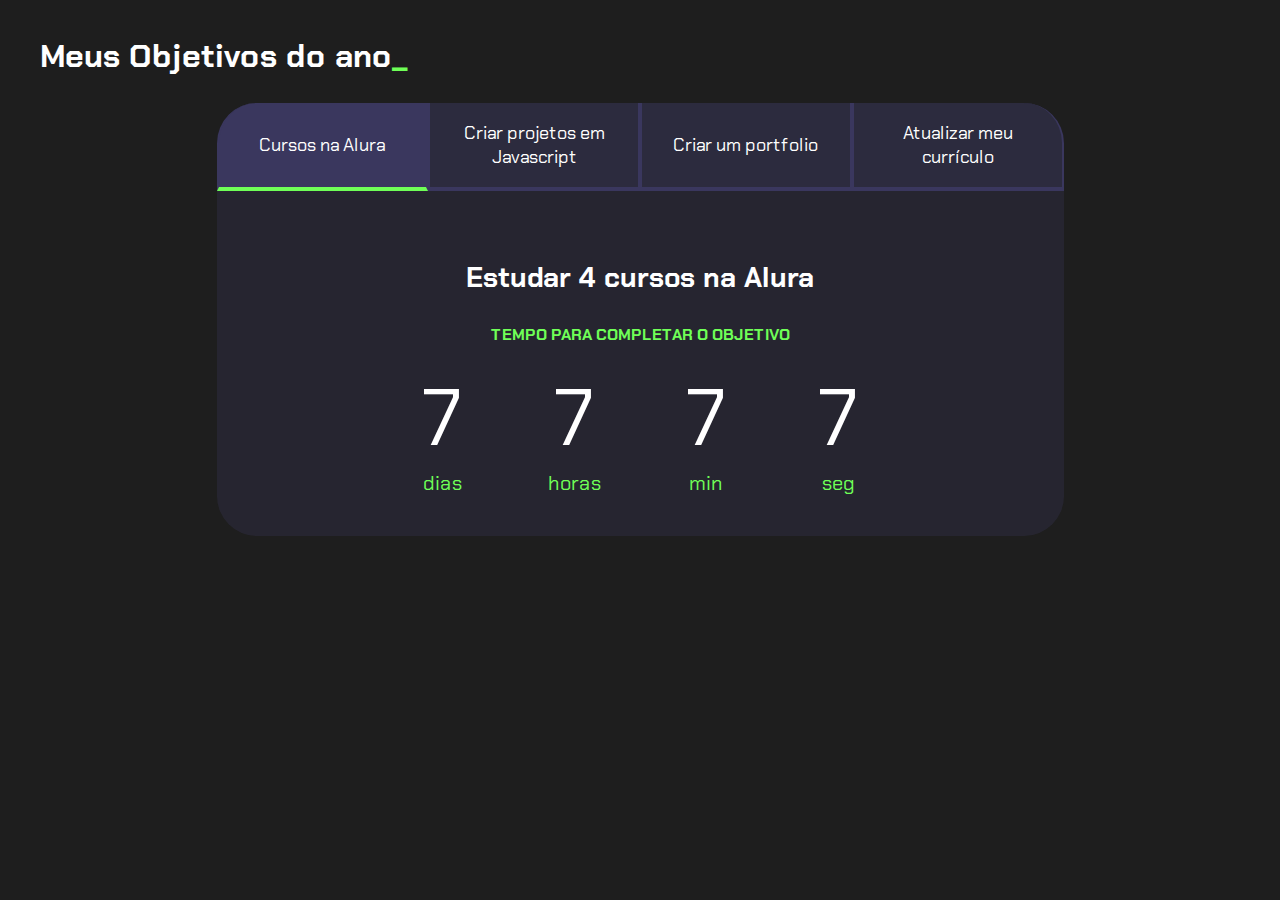
<file: index.html>
<!DOCTYPE html>
<html lang="pt-br">

<head>
    <meta charset="UTF-8">
    <meta name="viewport" content="width=device-width, initial-scale=1.0">
    <title>Meus objetivos do ano</title>
    <link rel="stylesheet" href="style.css">
</head>

<body>
    <section class="conteudo-principal">
        <h2 class="titulo-principal">Meus Objetivos do ano<span>_</span></h2>
        <div class="conteudo">
            <div class="botoes">
                <button class="botao ativo">Cursos na Alura</button>
                <button class="botao">Criar projetos em Javascript</button>
                <button class="botao">Criar um portfolio</button>
                <button class="botao">Atualizar meu currículo</button>
            </div>
            <div class="abas-textos">
                <div class="aba-conteudo ativo">
                    <h3 class="aba-conteudo-titulo-principal">Estudar 4 cursos na Alura</h3>
                    <h4 class="aba-conteudo-titulo-secundario">Tempo para completar o objetivo</h4>
                    <div class="contador">
                        <div class="contador-digito">
                            <p class="contador-digito-numero">7</p>
                            <p class="contador-digito-texto">dias</p>
                        </div>
                        <div class="contador-digito">
                            <p class="contador-digito-numero">7</p>
                            <p class="contador-digito-texto">horas</p>
                        </div>
                        <div class="contador-digito">
                            <p class="contador-digito-numero">7</p>
                            <p class="contador-digito-texto">min</p>
                        </div>
                        <div class="contador-digito">
                            <p class="contador-digito-numero">7</p>
                            <p class="contador-digito-texto">seg</p>
                        </div>
                    </div>
                </div>
                <div class="aba-conteudo">
                    <h3 class="aba-conteudo-titulo-principal">Criar 5 projetos em Javascript</h3>
                    <h4 class="aba-conteudo-titulo-secundario">Tempo para completar o objetivo</h4>
                    <div class="contador"></div>
                </div>
                <div class="aba-conteudo">
                    <h3 class="aba-conteudo-titulo-principal">Criar um portfolio com os meus 3 melhores projetos</h3>
                    <h4 class="aba-conteudo-titulo-secundario">Tempo para completar o objetivo</h4>
                    <div class="contador"></div>
                </div>
                <div class="aba-conteudo">
                    <h3 class="aba-conteudo-titulo-principal">Atualizar meu curriculo com os certificados da Alura</h3>
                    <h4 class="aba-conteudo-titulo-secundario">Tempo para completar o objetivo</h4>
                    <div class="contador"></div>
                </div>
            </div>
        </div>
    </section>
    <script src="main.js"></script>
</body>

</html>
</file>
<file: style.css>
@import url('https://fonts.googleapis.com/css2?family=Chakra+Petch:wght@400;700&display=swap');

:root {
    --cor-de-fundo: #1E1E1E;
    --verde: #6FFF57;
    --branco: #FFFFFF;
    --botao-ativo: #3A375E;
    --botao-inativo: rgba(58, 55, 94, 0.5);
    --texto-fundo: rgba(58, 55, 94, 0.3);
}

body {
    background-color: var(--cor-de-fundo);
    color: var(--branco);
    font-family: 'Chakra Petch', sans-serif;
}


.conteudo-principal {
    display: flex;
    flex-direction: column;
    justify-content: center;
    align-items: center;
    max-width: 1200px;
    width: 100%;
    margin: 0 auto;
}

.titulo-principal {
    text-align: left;
    width: 100%;
    font-size: 32px;
}

.titulo-principal span {
    color: var(--verde);
}


.botao {
    font-family: 'Chakra Petch', sans-serif;
    background-color: var(--botao-inativo);
    color: var(--branco);
    display: flex;
    justify-content: center;
    padding: 1em;
    font-size: 18px;
    align-items: center;
    width: 100%;
    border-bottom: 4px solid var(--botao-ativo);
    border-left: 2px solid var(--botao-ativo);
    border-right: 2px solid var(--botao-ativo);
    border-top: none;
}

.botao:first-child {
    border-radius: 40px 40px 0 0;
}

.botoes {
    display: block;
}

.botao.ativo{
    background-color: var(--botao-ativo);
    border-bottom: 4px solid var(--verde);
}

.abas-textos{
    background-color: var(--texto-fundo);
    padding: 40px;
    border-radius: 0 0 40px 40px;
}
.aba-conteudo.ativo{
    display:block;
}

.aba-conteudo{
    display: none;
}

.aba-conteudo-titulo-principal{
    font-size: 28px;
    text-align: center;
}
.aba-conteudo-titulo-secundario{
    text-align: center;
    color: var(--verde);
    text-transform: uppercase;
}

.contador{
    display:flex;
    justify-content: center;
    flex-wrap: wrap;
}
.contador-digito{
    padding: 0 16px;
    text-align: center;
    min-width: 100px;
}

.contador-digito-numero{
    font-size: 80px;
    margin: 0;

}

.contador-digito-texto{
    color: var(--verde);
    font-size: 20px;
    margin: 0;

}

@media screen and (min-width: 768px) {
    .botoes {
        display: flex;
    }

    .botao:first-child {
        border-radius: 40px 0 0 0;
    }

    .botao:last-child {
        border-radius: 0 40px 0 0;
    }
}
</file>
